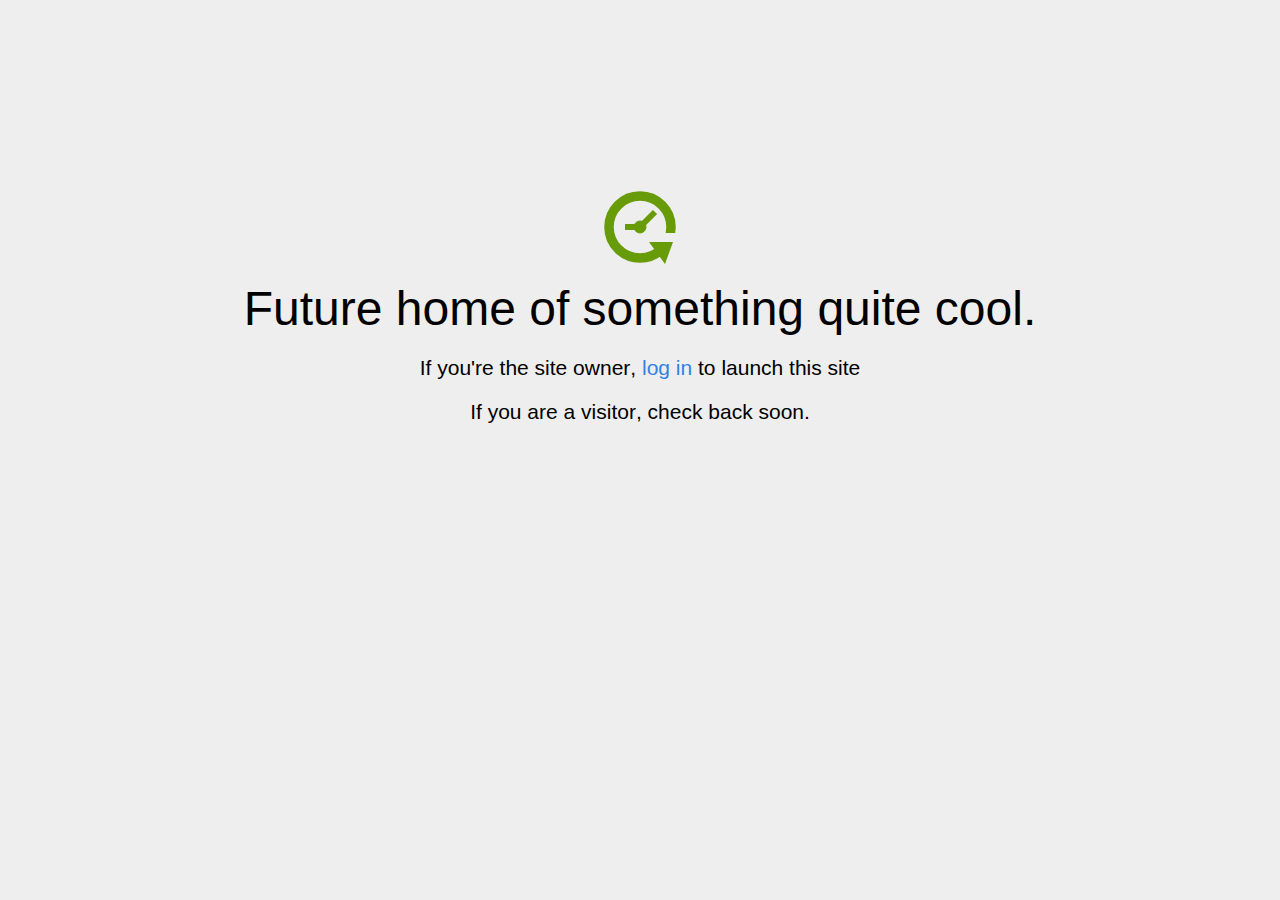
<file: home.html>
<!DOCTYPE html>
<html>
<head>
<title>Coming Soon</title>
<meta http-equiv="content-type" content="text/html; charset=utf-8" >
<meta name="viewport" content="width=device-width, initial-scale=1.0">
<style type="text/css">
body {
  /*background: linear-gradient(90deg, white, gray);*/
  background-color: #eee;
}

body, h1, p {
  font-family: "Helvetica Neue", "Segoe UI", Segoe, Helvetica, Arial, "Lucida Grande", sans-serif;
  font-weight: normal;
  margin: 0;
  padding: 0;
  text-align: center;
}

.container {
  margin-left:  auto;
  margin-right:  auto;
  margin-top: 177px;
  max-width: 1170px;
  padding-right: 15px;
  padding-left: 15px;
}

.row:before, .row:after {
  display: table;
  content: " ";
}

h1 {
  font-size: 48px;
  font-weight: 300;
  margin: 0 0 20px 0;
}

.lead {
  font-size: 21px;
  font-weight: 200;
  margin-bottom: 20px;
}

p {
  margin: 0 0 10px;
}

a {
  color: #3282e6;
  text-decoration: none;
}
</style>
</head>

<body>
<div class="container text-center" id="error">

  <svg height="100" width="100">
    <circle cx="50" cy="50" r="31" stroke="#679b08" stroke-width="9.5" fill="none" />
    <circle cx="50" cy="50" r="6" stroke="#679b08" stroke-width="1" fill="#679b08" />
    <line x1="50" y1="50" x2="35" y2="50" style="stroke:#679b08;stroke-width:6" />
    <line x1="65" y1="35" x2="50" y2="50" style="stroke:#679b08;stroke-width:6" />
    <path d="M59 65 L83 65 L75 87 Z" fill="#679b08" />
    <rect width="20" height="9" x="70" y="56" style="fill:#eee;stroke-width:0;" />
  </svg>
  <div class="row">
    <div class="col-md-12">
      <div class="main-icon text-success"><span class="uxicon uxicon-clock-refresh"></span></div>
      <h1>Future home of something quite cool.</h1>
      <p class="lead">If you're the <strong>site owner</strong>, <a href="/cpanel">log in</a> to launch this site</p>
      <p class="lead">If you are a <strong>visitor</strong>, check back soon.</p>
    </div>
  </div>

</div>

</body>
</html>
</file>
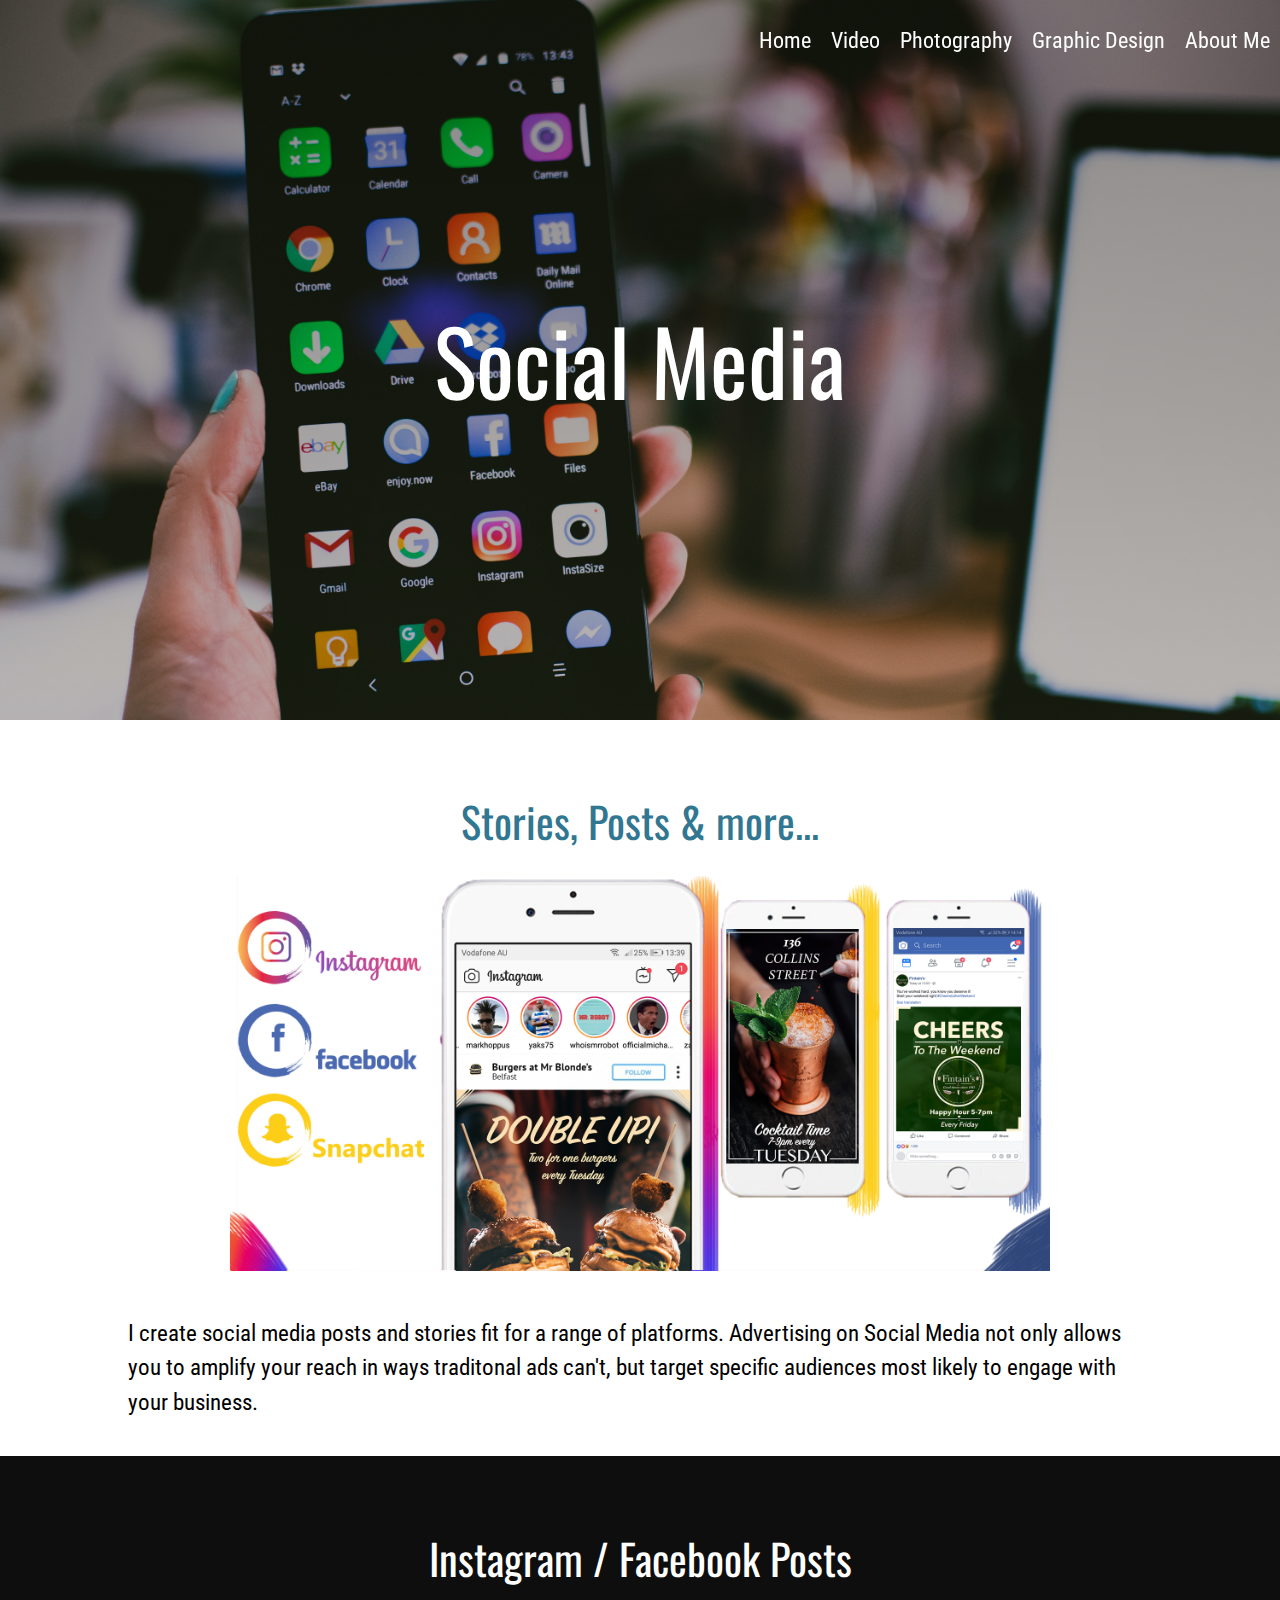
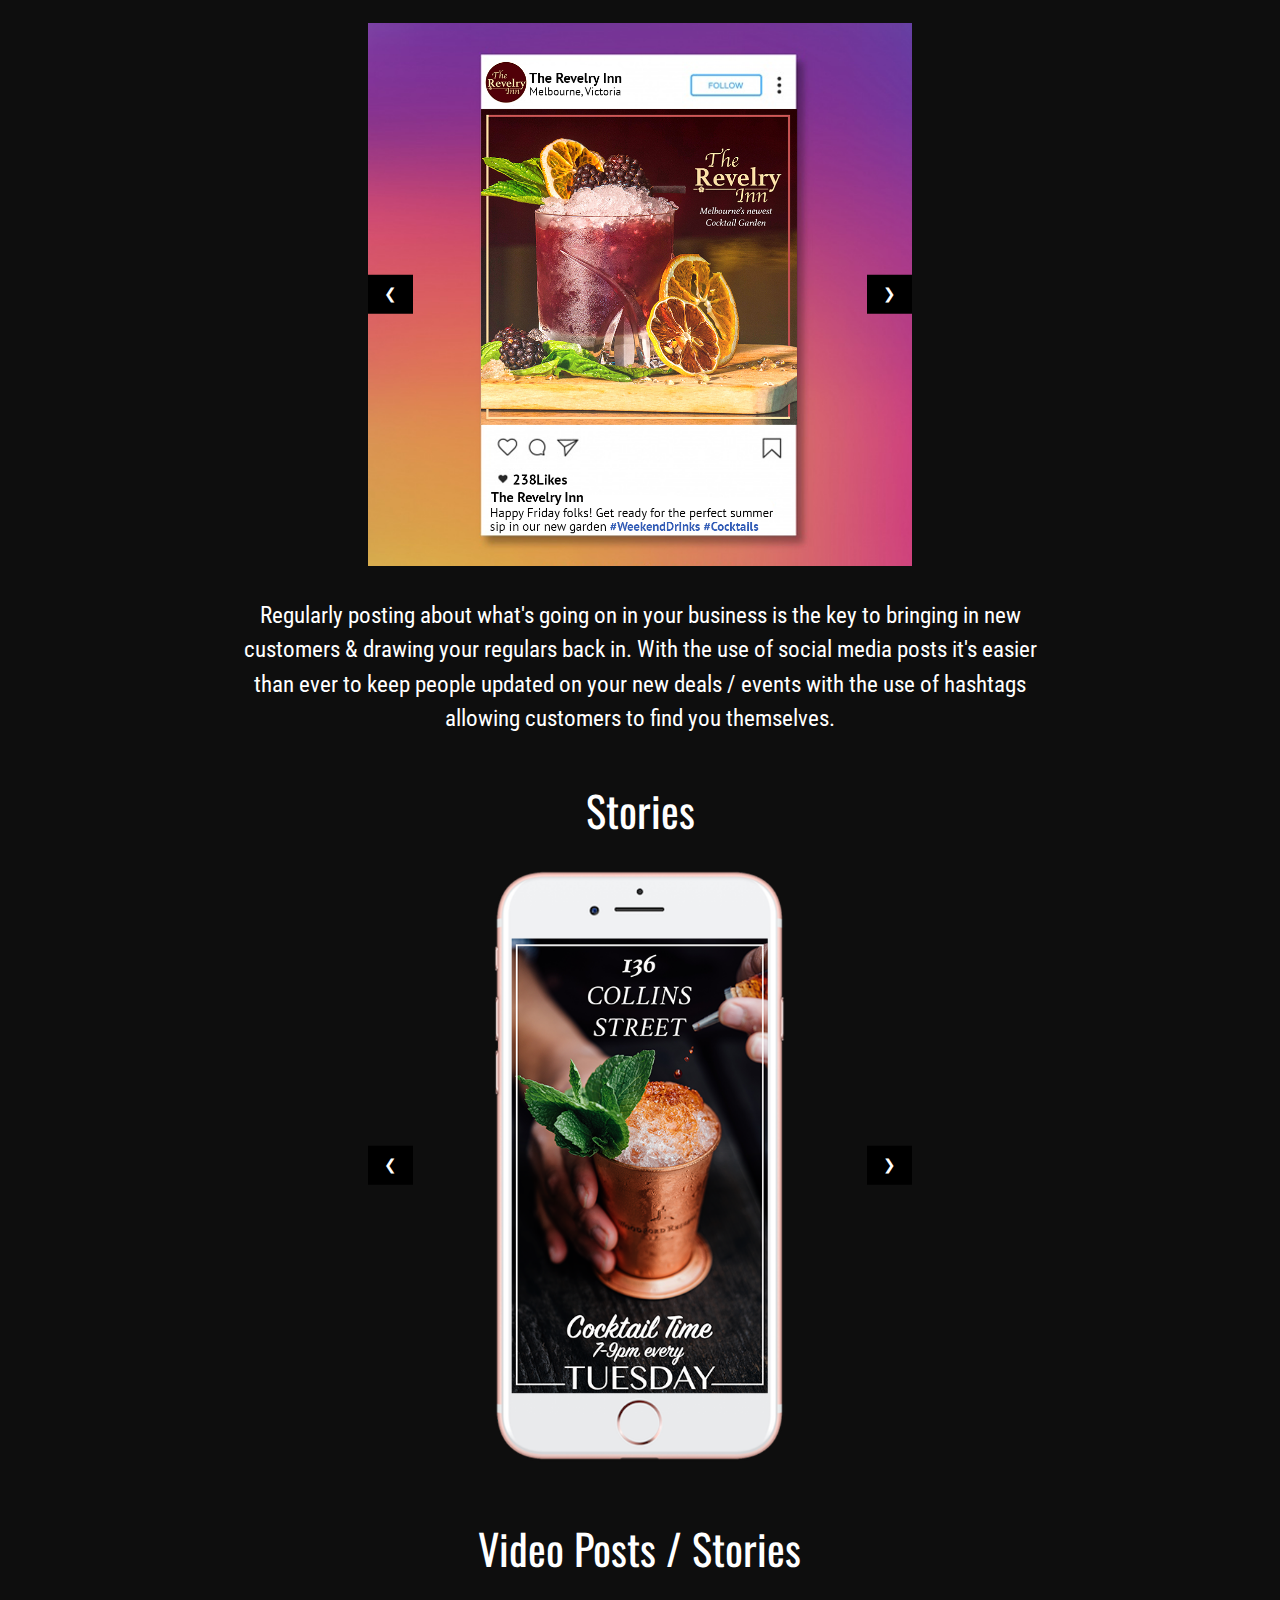
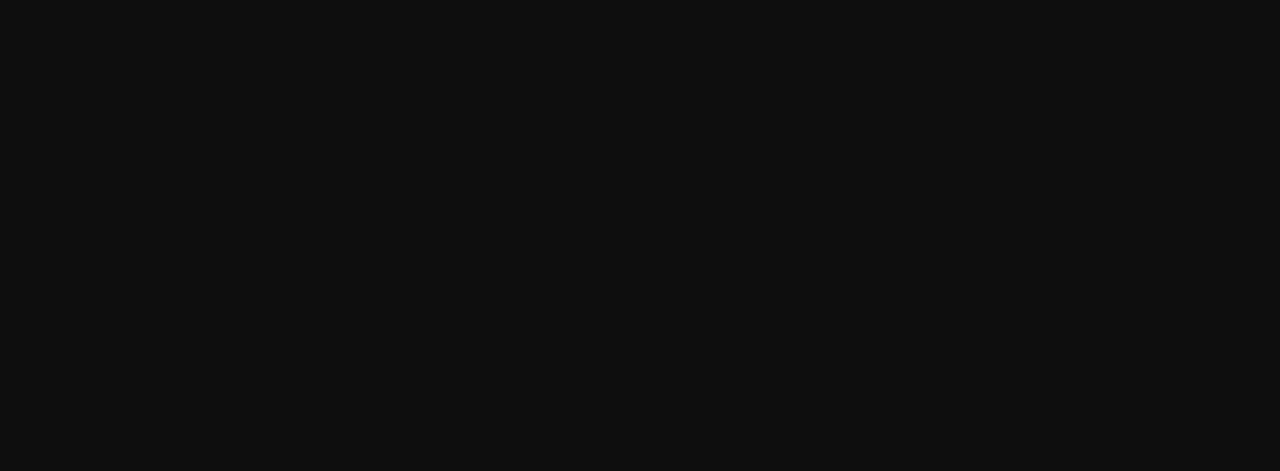
<file: socialmedia.html>
<html xmlns="http://www.w3.org/1999/xhtml">
<head>
 
    <link href='https://fonts.googleapis.com/css?family=Source+Sans+Pro:600' rel='stylesheet' type='text/css'>
    <link href='https://fonts.googleapis.com/css?family=Oswald:400,700' rel='stylesheet' type='text/css'>
            <link href='https://fonts.googleapis.com/css?family=Roboto+Condensed:400,700' rel='stylesheet' type='text/css'>
   <link href="https://fonts.googleapis.com/css?family=Fjalla+One|Shadows+Into+Light" rel="stylesheet">
    <link href="https://fonts.googleapis.com/css?family=Francois+One" rel="stylesheet">
<link rel="stylesheet" href="https://www.w3schools.com/w3css/4/w3.css">
   
    <link rel="apple-touch-icon" sizes="57x57" href="favio/apple-icon-57x57.png">
<link rel="apple-touch-icon" sizes="60x60" href="favio/apple-icon-60x60.png">
<link rel="apple-touch-icon" sizes="72x72" href="favio/apple-icon-72x72.png">
<link rel="apple-touch-icon" sizes="76x76" href="favio/apple-icon-76x76.png">
<link rel="apple-touch-icon" sizes="114x114" href="favio/apple-icon-114x114.png">
<link rel="apple-touch-icon" sizes="120x120" href="favio/apple-icon-120x120.png">
<link rel="apple-touch-icon" sizes="144x144" href="favio/apple-icon-144x144.png">
<link rel="apple-touch-icon" sizes="152x152" href="favio/apple-icon-152x152.png">
<link rel="apple-touch-icon" sizes="180x180" href="favio/apple-icon-180x180.png">
<link rel="icon" type="image/png" sizes="192x192"  href="favio/android-icon-192x192.png">
<link rel="icon" type="image/png" sizes="32x32" href="favio/favicon-32x32.png">
<link rel="icon" type="image/png" sizes="96x96" href="favio/favicon-96x96.png">
<link rel="icon" type="image/png" sizes="16x16" href="favio/favicon-16x16.png">
<link rel="manifest" href="favio/manifest.json">
<meta name="msapplication-TileColor" content="#ffffff">
<meta name="msapplication-TileImage" content="favio/ms-icon-144x144.png">
<meta name="theme-color" content="#ffffff">
    
    <link href="favicon.ico" rel="shortcut icon" type="image/x-icon" />
     <title>Social Media Marketing - Dylan Hegarty Melbourne Video / Photography</title>
    <meta name="viewport" content="width=device-width, initial-scale=1.0">

 <!--  -->



<link rel="stylesheet" type="text/css" href="subpages.css" />

<meta http-equiv="Content-Type" content="text/html; charset=UTF-8" />

</head>

<body>


<header>
    <nav>
    
        <ul><a href="about.html">About Me</a></ul>
        <ul><a href="graphicdesign.html">Graphic Design</a></ul>
        <ul><a href="photography.html">Photography</a></ul>
         <ul><a href="video.html">Video</a></ul>
    <ul><a href="index.html">Home</a></ul>
    </nav>
    
    </header>

    
       <div class="hero-image" id="hero-image3">
  <div class="hero-text">
    <h7>Social Media</h7>
   
  </div>
</div>        
          
   

    
    
       <div id="contentwrapper">
           
            <h3 style="text-align:center" >Stories, Posts &amp; more...</h3>
           <br>
           <img src="img/social.png" class="socialimg">
           <br>
            
              <p align="left">I create social media posts and stories fit for a range of platforms. Advertising on Social Media not only allows you to amplify your reach in ways traditonal ads can't, but target specific audiences most likely to engage with your business.</p>
               
           </div>
           
   
           <div id="secondarywrapper">
              
 <h4 style="text-align:center" >Instagram / Facebook Posts</h4>
               <br>
                <div id="gally">
               <div class="w3-content w3-display-container">
  <img class="mySlides" src="posts/revinsta.png" style="width:100%">
  <img class="mySlides" src="posts/fintains.png" style="width:100%">
  <img class="mySlides" src="posts/coffee.png" style="width:100%">
  <img class="mySlides" src="posts/burgersinsta.png" style="width:100%">

  <button class="w3-button w3-black w3-display-left" onclick="plusDivs(-1)">&#10094;</button>
  <button class="w3-button w3-black w3-display-right" onclick="plusDivs(1)">&#10095;</button>
                    </div>

</div>
              <p class="white">Regularly posting about what's going on in your business is the key to bringing in new customers &amp; drawing your regulars back in. With the use of social media posts it's easier than ever to keep people updated on your new deals / events with the use of hashtags allowing customers to find you themselves.</p>  
               
               
                <h4 style="text-align:center" >Stories</h4>
             
                <div id="gally">
               <div class="w3-content w3-display-container">
  <img class="Slides" src="posts/cocktails.png" style="width:100%">
  <img class="Slides" src="posts/pastaphn.png" style="width:100%">


  <button class="w3-button w3-black w3-display-left" onclick="plus(-1)">&#10094;</button>
  <button class="w3-button w3-black w3-display-right" onclick="plus(1)">&#10095;</button>
                    </div>

</div>
               
               
               <div id = "vidya">
                   <h4 style="text-align:center" >Video Posts / Stories</h4>
                   <br>
               <div class="videowrapper">
                   
                   <iframe width="560" height="315" src="https://www.youtube.com/embed/BQ_HfWi1iKY" frameborder="0" allow="accelerometer; autoplay; encrypted-media; gyroscope; picture-in-picture" allowfullscreen></iframe>
                   
                   
</div>
                   </div>
               
               
                <script>
var slideIndex = 1;
showDivs(slideIndex);

function plusDivs(n) {
  showDivs(slideIndex += n);
}

function showDivs(n) {
  var i;
  var x = document.getElementsByClassName("mySlides");
  if (n > x.length) {slideIndex = 1}
  if (n < 1) {slideIndex = x.length}
  for (i = 0; i < x.length; i++) {
    x[i].style.display = "none";  
  }
  x[slideIndex-1].style.display = "block";  
}
</script>
               
               <script>
var slideIndex = 1;
show(slideIndex);

function plus(n) {
  show(slideIndex += n);
}

function show(n) {
  var i;
  var x = document.getElementsByClassName("Slides");
  if (n > x.length) {slideIndex = 1}
  if (n < 1) {slideIndex = x.length}
  for (i = 0; i < x.length; i++) {
    x[i].style.display = "none";  
  }
  x[slideIndex-1].style.display = "block";  
}
</script>
               
               <br>
               <br>
               
               
           
    
    </div>
    
    

</body>

</html>
</file>
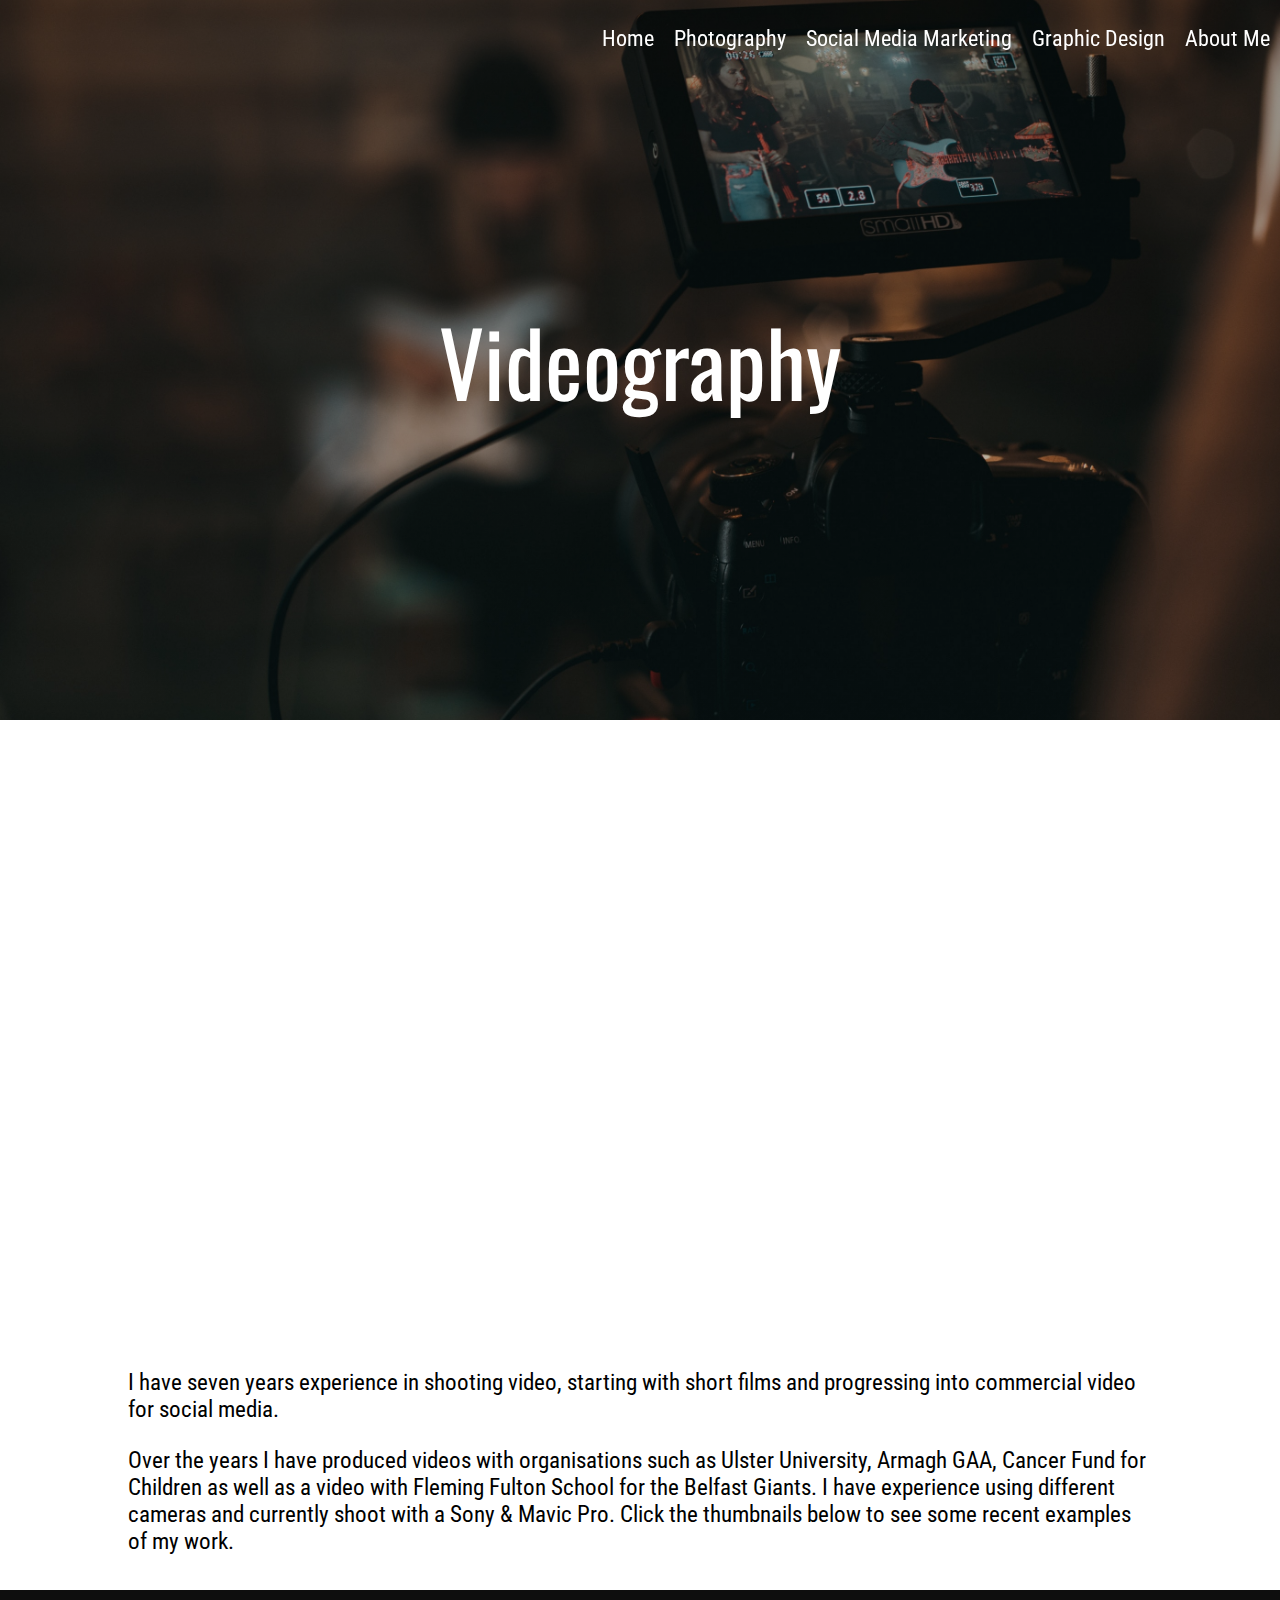
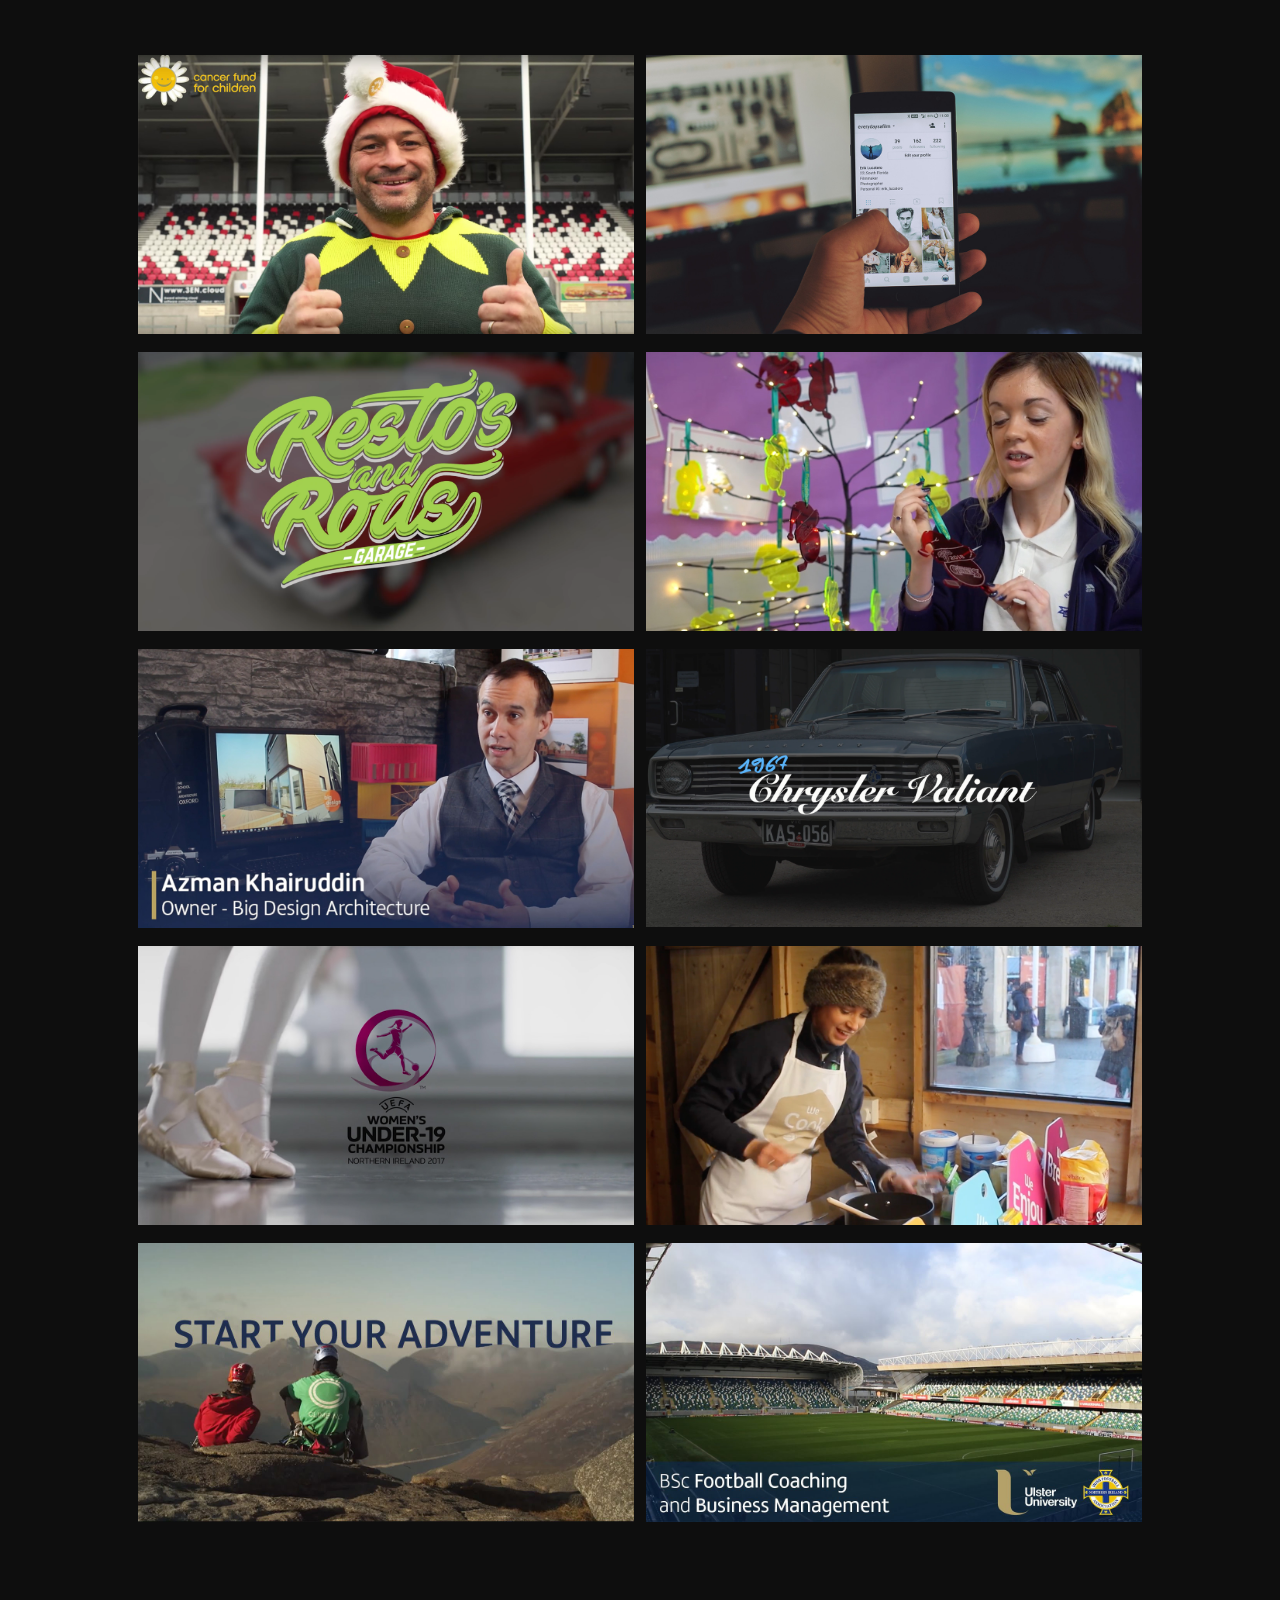
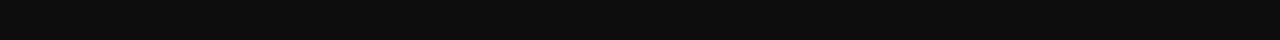
<file: video.html>
<html xmlns="http://www.w3.org/1999/xhtml">
<head>
 
    <link href='https://fonts.googleapis.com/css?family=Source+Sans+Pro:600' rel='stylesheet' type='text/css'>
    <link href='https://fonts.googleapis.com/css?family=Oswald:400,700' rel='stylesheet' type='text/css'>
            <link href='https://fonts.googleapis.com/css?family=Roboto+Condensed:400,700' rel='stylesheet' type='text/css'>
   <link href="https://fonts.googleapis.com/css?family=Fjalla+One|Shadows+Into+Light" rel="stylesheet">
    <link href="https://fonts.googleapis.com/css?family=Francois+One" rel="stylesheet">

        <link rel="apple-touch-icon" sizes="57x57" href="favio/apple-icon-57x57.png">
<link rel="apple-touch-icon" sizes="60x60" href="favio/apple-icon-60x60.png">
<link rel="apple-touch-icon" sizes="72x72" href="favio/apple-icon-72x72.png">
<link rel="apple-touch-icon" sizes="76x76" href="favio/apple-icon-76x76.png">
<link rel="apple-touch-icon" sizes="114x114" href="favio/apple-icon-114x114.png">
<link rel="apple-touch-icon" sizes="120x120" href="favio/apple-icon-120x120.png">
<link rel="apple-touch-icon" sizes="144x144" href="favio/apple-icon-144x144.png">
<link rel="apple-touch-icon" sizes="152x152" href="favio/apple-icon-152x152.png">
<link rel="apple-touch-icon" sizes="180x180" href="favio/apple-icon-180x180.png">
<link rel="icon" type="image/png" sizes="192x192"  href="favio/android-icon-192x192.png">
<link rel="icon" type="image/png" sizes="32x32" href="favio/favicon-32x32.png">
<link rel="icon" type="image/png" sizes="96x96" href="favio/favicon-96x96.png">
<link rel="icon" type="image/png" sizes="16x16" href="favio/favicon-16x16.png">
<link rel="manifest" href="favio/manifest.json">
<meta name="msapplication-TileColor" content="#ffffff">
<meta name="msapplication-TileImage" content="favio/ms-icon-144x144.png">
<meta name="theme-color" content="#ffffff">
    
    <link href="favicon.ico" rel="shortcut icon" type="image/x-icon" />
     <title>Videography - Dylan Hegarty Melbourne Video / Photography</title>
    <meta name="viewport" content="width=device-width, initial-scale=1.0">

 <!--  -->



<link rel="stylesheet" type="text/css" href="subpages.css" />

<meta http-equiv="Content-Type" content="text/html; charset=UTF-8" />

</head>

<body>


<header>
    <nav>
    
        <ul><a href="about.html">About Me</a></ul>
        <ul><a href="graphicdesign.html">Graphic Design</a></ul>
        <ul><a href="socialmedia.html">Social Media Marketing</a></ul>
        <ul><a href="photography.html">Photography</a></ul>
    <ul><a href="index.html">Home</a></ul>
    </nav>
    
    </header>

    
    <div class="hero-image" id="hero-image1">
  <div class="hero-text">
    <h7>Videography</h7>
   
  </div>
</div>      
          
   

    
    
       <div id="contentwrapper">
           
          
           <div class="videowrapper">

               
               
               <iframe width="560" height="315" src="https://www.youtube.com/embed/8WKp40PX7PI" frameborder="0" allow="accelerometer; autoplay; encrypted-media; gyroscope; picture-in-picture" allowfullscreen></iframe>
               
               
</div> 
              <p align="left">I have seven years experience in shooting video, starting with short films and progressing into commercial video for social media.</p>
               <p align="left">Over the years I have produced videos with organisations such as Ulster University, Armagh GAA, Cancer Fund for Children as well as a video with Fleming Fulton School for the Belfast Giants. I have experience using different cameras and currently shoot with a Sony &amp; Mavic Pro. Click the thumbnails below to see some recent examples of my work.</p>
           </div>
           
   
           <div id="secondarywrapper">
               
                <div class="row">
  <div class="column">
    <div class="contentio">
        
        
        <div class="link"><a href="https://www.facebook.com/CancerFundChildren/videos/2268151060095293/?t=8" target="_blank"><img src="img/cffc.jpg" alt="Ulster University Graduations Full Album" style="width:100%" class="image"><div class="middle">
            <div class="text">Cancer Fund for Children with Ireland Captain Rory Best</div></a></div></div>
       

    </div>
  </div>
                    
           <div class="column">
    <div class="contentio">
        
        
        <div class="link"><a href="https://youtu.be/BQ_HfWi1iKY" target="_blank"><img src="img/socialmedia.jpg" alt="Ulster University Graduations Full Album" style="width:100%" class="image"><div class="middle">
            <div class="text">Social Media Stories</div></a></div></div>
       

    </div>
  </div>  
                             <div class="column">
    <div class="contentio">
        
        
        <div class="link"><a href="https://youtu.be/SH4n2_VdfWU" target="_blank"><img src="img/restos.png" alt="Thunderbird Video" style="width:100%" class="image"><div class="middle">
            <div class="text">Thunderbird Resto Recap</div></a></div></div>
       

    </div>
                         
                         
  </div>  
                  
                         
            
                    
                     <div class="column">
    <div class="contentio">
        
        
        <div class="link"><a href="https://youtu.be/nOC0YAULVuc" target="_blank"><img src="img/bfg4.jpg" alt="Ulster University Graduations Full Album" style="width:100%" class="image"><div class="middle">
            <div class="text">Fleming Fulton / <br> Belfast Giants</div></a></div></div>
       

    </div>
  </div>
                    
                     <div class="column">
    <div class="contentio">
        
        
        <div class="link"><a href="https://youtu.be/A8ahmo4zCSU" target="_blank"><img src="img/azman.jpg" alt="Ulster University Graduations Full Album" style="width:100%" class="image"><div class="middle">
            <div class="text">Corporate Video</div></a></div></div>
       

    </div>
  </div>
                    
          <div class="column">
    <div class="contentio">
        
        
        <div class="link"><a href="https://youtu.be/Fg2sjYPAjoA" target="_blank"><img src="img/val.png" alt="Chrysler Valiant Video" style="width:100%" class="image"><div class="middle">
            <div class="text">Valiant Arrival Video</div></a></div></div>
       

    </div>
                         
                         
  </div>
                    
                <div class="column">
    <div class="contentio">
        
        
        <div class="link"><a href="https://youtu.be/5JLEVHXVRLw" target="_blank"><img src="img/euros.jpg" alt="Ulster University Graduations Full Album" style="width:100%" class="image"><div class="middle">
            <div class="text">Music Video <br>(Assistant Director)</div></a></div></div>
       

    </div>
  </div>      
                    
                       <div class="column">
    <div class="contentio">
        
        
        <div class="link"><a href="https://youtu.be/ChmKRAPbRWM" target="_blank"><img src="img/foodni2.jpg" alt="Ulster University Graduations Full Album" style="width:100%" class="image"><div class="middle">
            <div class="text">FoodNI Market<br> Interview</div></a></div></div>
       

    </div>
  </div>   
                    
                  <div class="column">
    <div class="contentio">
        
        
        <div class="link"><a href="https://youtu.be/OP__kxxjjr8" target="_blank"><img src="img/inni-1.jpg" alt="Ulster University Graduations Full Album" style="width:100%" class="image"><div class="middle">
            <div class="text">Start your Adventure in Northern Ireland</div></a></div></div>
       

    </div>
  </div>
                    
                          <div class="column">
    <div class="contentio">
        
        
        <div class="link"><a href="https://youtu.be/PbtKdIDOa64" target="_blank"><img src="img/ulsterni.jpg" alt="Ulster University Graduations Full Album" style="width:100%" class="image"><div class="middle">
            <div class="text">Irish Football Association with <br>Ulster University</div></a></div></div>
       

    </div>         
 
           
              
              
  </div>  
                    
                    
</div>
               
               
</div>
      
    


    
     <div id="secondarywrapper">
<!--
          <img src="img/logos.png" class="center">

-->
         <br><br>
    </div>
    
    </div>
    
    

</body>

</html>
</file>
<file: subpages.css>
/* CSS Document */

body{
    margin:0px;
	background: black;
}

#container {
 display: 100%;
    width: 100%;
    background: white;
}


header {
    width: 100%;
 height: 8vw; <!-- using vw is a handier way of it everything responsive -->
    height: 100%;
    position: fixed;
    top:0;
    left:0;
    z-index:100;
    
}

ul {
display: inline-block;
    float: right;
    padding:10px;
    padding-right: 10px;
}



#bannerpic{
	width:100%;
	margin-right:auto;
	margin-left:auto;	
}

.bannerfmm {
	width:100%;
}

.socialimg {
	display: block;
  margin-left: auto;
  margin-right: auto;
  width: 80%;
}

.thumbs {
	width:100%;
    position: relative;
}

#content {
    width: 70%;
    height: 100%;
    background: white;
    	margin-right:auto;
	margin-left:auto;
    padding-top: 2.5vw;
    
}

.mySlides {display:none;}
.Slides {display:none;}
.Sliders {display:none;
margin: auto;


  padding: 10px;}

#albums {
display: block;
    margin-left: auto;
    margin-right: auto;
    width: 80%;
    text-align: center;
}


.videowrapper {
    position: relative;
	padding-bottom: 53.25%; /* 16:9 */
	padding-top: 30px;
	height: 0;
    overflow: hidden;
}
.videowrapper iframe {
	position: absolute;
	top: 0;
	left: 0;
	width: 100%;
	height: 100%;
}


.button5 {
    background-color: white;
    color: black;
    border: 2px solid #555555;
}

.button5:hover {
    background-color: #555555;
    color: white;
}

.button {
    background-color: #4CAF50; /* Green */
    border: 2px solid white;
    border-radius: 3px;
    color: white;
    padding: 16px 32px;
    text-align: center;
    text-decoration: none;
    display: inline-block;
    font-size: 16px;
    margin: 4px 2px;
    -webkit-transition-duration: 0.4s; /* Safari */
    transition-duration: 0.4s;
    cursor: pointer;
}


.dlow{
 width: 20%;   
}

.dlow:hover {
  transform: scale(1.1); /* (150% zoom - Note: if the zoom is too large, it will go outside of the viewport) */
}


p {
 color: black;   
    font-family: 'Roboto Condensed', sans-serif;
    font-size: 1.8vw;
    
}

p.white {
    padding-left: 11%;
    padding-right: 11%;
    color: white;   
    font-family: 'Roboto Condensed', sans-serif;
    font-size: 1.8vw;
    text-align: center;
}

p.mid {
 display: block;
    margin: 0 auto;
    text-align: center;
}

.duties {
 color: #1b4b85;   
    font-family: 'Roboto Condensed', sans-serif;
    font-size: 1.8vw;
}

.duties2 {
 color: #1b4b85;   
    font-family: 'Roboto Condensed', sans-serif;
    font-size: 1.8vw;
}

h1 {
    
    color: Turquoise;
    font-size: 6.5vw;
    font-family: 'oswald';
    margin: 0px;
    padding-top: 1.5vw;
    
}

h2 {
    
    color: white;
    font-size: 4.3vw;
    font-family: 'Roboto Condensed';
    margin: 0px;
    padding-top: 1.5vw;
    
}

h3 {
    
    color: #317791;
    font-size: 3.3vw;
    font-family: 'oswald';
    margin: 0px;
    padding-top: 1.5vw;
    
}

h4 {
    
    color: white;
    font-size: 3.3vw;
    font-family: 'oswald';
    margin: 0px;
    padding-top: 1.5vw;
    
}

h5 {
    text-align: center;
    color: white;
    font-size: 2vw;
    font-family: 'oswald';
    margin: 0px;
     
    
}

h7 {
    text-align: center;
    color: white;
    font-size: 7vw;
    font-family: 'oswald';
    margin: 0px;
     
    
}


a {
    
    font-family: 'Roboto Condensed', sans-serif;
    font-size: 1.7vw;
    color: white;
    text-decoration: none;
}


a:hover {
 
    color: #4682B4;
}



#introwrapper{
    height: 60vw;
    background-color: #231d21;
}

#contentwrapper{
    width:auto;
    padding: 4% 10% 1% 10%;
    color: white;
    background-color: white;
}

 

#gally{
    width: 55%;
    margin: auto;

  padding: 10px;
}

#vidya{
    width: 70%;
    margin: auto;

  padding: 10px;
}


#secondarywrapper{
    width:auto;
    padding: 4% 10% 1% 10%;
    color: white;
    background-color: #0e0e0e;
}


.boxes{
    width: 100%;
    height: 100%;
    background: blue;
    /*add flexbox style */
    display: flex;
    
}

.box {
width: 50%;
height: 15%;
 background: yellow;
margin: 20px;
    box-sizing: border-box;
    font-size: 50px;
}

#b1 {

background: yellow;

}

* {
  box-sizing: border-box;
}



.row {
  display: -ms-flexbox; /* IE10 */
  display: flex;
  -ms-flex-wrap: wrap; /* IE10 */
  flex-wrap: wrap;
  padding: 0 4px;
}

.image {
  opacity: 1;
  display: block;
  width: 100%;
  height: auto;
  transition: .5s ease;
  backface-visibility: hidden;
}

.text {

  color: white;
    font-family: 'oswald';
  font-size: 2.1vw;
 
}

.middle {
    
  transition: .5s ease;
  opacity: 0;
  position: absolute;
  top: 50%;
  left: 50%;
  transform: translate(-50%, -50%);
  -ms-transform: translate(-50%, -50%);
  text-align: center;
}

.link:hover .image {
  opacity: 0.3;
}

.link:hover .middle {
  opacity: 1;
}

.link:hover .link {
  opacity: 0.6;
}

.link {
 background-color: #3b3c3b;
  position: relative;
  width: 100%;
}

/* Create four equal columns that sits next to each other */
.column {
  -ms-flex: 50%; /* IE10 */
  flex: 50%;
  max-width: 50%;
  padding: 0 1px;
}

.column img {
  margin-top: 8px;
  vertical-align: middle;
  width: 100%;
}

/* Responsive layout - makes a two column-layout instead of four columns */
@media screen and (max-width: 800px) {
  .column {
    -ms-flex: 50%;
    flex: 50%;
    max-width: 50%;
  }
}

/* Responsive layout - makes the two columns stack on top of each other instead of next to each other */
@media screen and (max-width: 600px) {
  .column {
    -ms-flex: 100%;
    flex: 100%;
    max-width: 100%;
  }
}

hr {
    border: 0;
    height: 1px;
    background-image: linear-gradient(to right, rgba(0, 0, 0, 0), rgba(0, 0, 0, 0.75), rgba(0, 0, 0, 0));
}

.center {
  display: block;
  margin-left: auto;
  margin-right: auto;
  width: 60%;
}


.thumbnail {
  max-width: 40%;
    width: 22%;
    margin: 0 auto;
}

.thumbnails {
  max-width: 40%;
    width: 30%;
    margin: 0 auto;
    padding-right: 20px;
}

.middog{
    margin: auto;
  width: 100%;
 
  padding: 10px;
    text-align: center;
}

.italic { font-style: italic; }
.small { font-size: 0.8em; }

/** LIGHTBOX MARKUP **/

.lightbox {
	/** Default lightbox to hidden */
	display: none;

	/** Position and style */
	position: fixed;
	z-index: 999;
	width: 100%;
	height: 100%;
	text-align: center;
	top: 0;
	left: 0;
	background: rgba(0,0,0,0.8);
}

.lightbox img {
	/** Pad the lightbox image */
	max-width: 90%;
	max-height: 80%;
	margin-top: 2%;
}

.lightbox:target {
	/** Remove default browser outline */
	outline: none;

	/** Unhide lightbox **/
	display: block;
}



* {
  box-sizing: border-box;
}



/* Center website */
 



.rowo {
 
}

/* Add padding BETWEEN each column */
.rowo,
.rowo > .collo {
  padding: 8px;
}

/* Create four equal columns that floats next to each other */
.collo {
  float: left;
  width: 45%;
}

/* Clear floats after rows */ 
.rowo:after {
  content: "";
  display: table;
  clear: both;
}

/* Content */
.contentio {

  padding: 5px;
}

/* Responsive layout - makes a two column-layout instead of four columns */
@media screen and (max-width: 900px) {
  .collo {
    width: 50%;
  }
}

/* Responsive layout - makes the two columns stack on top of each other instead of next to each other */
@media screen and (max-width: 600px) {
  .collo {
    width: 100%;
  }
}






/* The hero image */
.hero-image {


  /* Set a specific height */
  height: 80%;

  /* Position and center the image to scale nicely on all screens */
  background-position: center;
  background-repeat: no-repeat;
  background-size: cover;
  position: relative;
}

#hero-image2 {
  background-image: linear-gradient(rgba(0, 0, 0, 0.6), rgba(0, 0, 0, 0.5)), url(heads/photo.jpg);

}

#hero-image1 {
  background-image: linear-gradient(rgba(0, 0, 0, 0.4), rgba(0, 0, 0, 0.2)), url(heads/video.jpg);

}

#hero-image3 {
  background-image: linear-gradient(rgba(0, 0, 0, 0.4), rgba(0, 0, 0, 0.2)), url(heads/social3.jpg);

}

#hero-image4 {
  background-image: linear-gradient(rgba(0, 0, 0, 0.4), rgba(0, 0, 0, 0.2)), url(heads/about6.jpg);

}

#hero-image6 {
  background-image: linear-gradient(rgba(0, 0, 0, 0.4), rgba(0, 0, 0, 0.2)), url(heads/graphics.jpg);

}


/* Place text in the middle of the image */
.hero-text {
  text-align: center;
  position: absolute;
  top: 50%;
  left: 50%;
  transform: translate(-50%, -50%);
  color: white;
}






@media only screen and (max-width: 990px) {
  a {
    
    font-family: 'Roboto Condensed', sans-serif;
    font-size: 2.2vw;
    color: white;
    text-decoration: none;
}
}

.tmnt{
    
    width: 60%;
}



* {
  box-sizing: border-box;
}

body {
  margin: 0;

}


.rowzz {
    background-color: black;
  display: -ms-flexbox; /* IE10 */
  display: flex;
  -ms-flex-wrap: wrap; /* IE10 */
  flex-wrap: wrap;
  padding: 0 4px;
}

/* Create four equal columns that sits next to each other */
.columnzz {
  -ms-flex: 25%; /* IE10 */
  flex: 25%;
  max-width: 25%;
  padding: 0 4px;
}

.columnzz img {
  margin-top: 8px;
  vertical-align: middle;
  width: 100%;
}

/* Responsive layout - makes a two column-layout instead of four columns */
@media screen and (max-width: 800px) {
  .columnzz {
    -ms-flex: 50%;
    flex: 50%;
    max-width: 50%;
  }
}

/* Responsive layout - makes the two columns stack on top of each other instead of next to each other */
@media screen and (max-width: 600px) {
  .columnzz {
    -ms-flex: 100%;
    flex: 100%;
    max-width: 100%;
  }
}
 

@media screen and (max-width: 600px) {
  h7 {
    font-size: 11vw;
  }
}



@media screen and (max-width: 1000px) {
  h7 {
    font-size: 9vw;
  }
    
    
}


@media only screen and (max-width: 768px) {
  a {
    
    font-family: 'Roboto Condensed', sans-serif;
    font-size: 2.2vw;
    color: white;
    text-decoration: none;
}
    p {
 color: black;   
    font-family: 'Roboto Condensed', sans-serif;
    font-size: 3.5vw;
        line-height: 140%;
    
}

p.white {
    padding-left: 11%;
    padding-right: 11%;
    color: white;   
    font-family: 'Roboto Condensed', sans-serif;
    font-size: 3vw;
    text-align: center;
}
    
    .text {

  color: white;
    font-family: 'oswald';
  font-size: 4.9vw;
 
}
    
    .center {
  display: block;
  margin-left: auto;
  margin-right: auto;
  width: 100%;
}
    
    #gally{
    width: 95%;
    margin: auto;

  padding: 10px;
}
    
    #vidya{
    width: 100%;
    margin: auto;

  padding: 1px;
}
    
  .thumbnail {
  max-width: 40%;
    width: 50%;
    margin: 0 auto;
}
    
    .thumbnails {
  max-width: 48%;
    width: 450%;
    margin: 0 auto;
    padding-right: 20px;
}
    
       .tmnt{
    
    width: 90%;
}
    
    .dlow{
 width: 50%;   
}
 
    
}

@media only screen and (max-width: 608px) {
    h5 {
    text-align: center;
    color: white;
    font-size: 4vw;
    font-family: 'oswald';
    margin: 0px;
     
    
}
    h4 {
    
    color: white;
    font-size: 6.3vw;
    font-family: 'oswald';
    margin: 0px;
    padding-top: 1vw;
    
}
    
    h3 {
    
    color: #317791;
    font-size: 6.3vw;
    font-family: 'oswald';
    margin: 0px;
    padding-top: 1.5vw;
    
}
    
 
    
}
</file>
